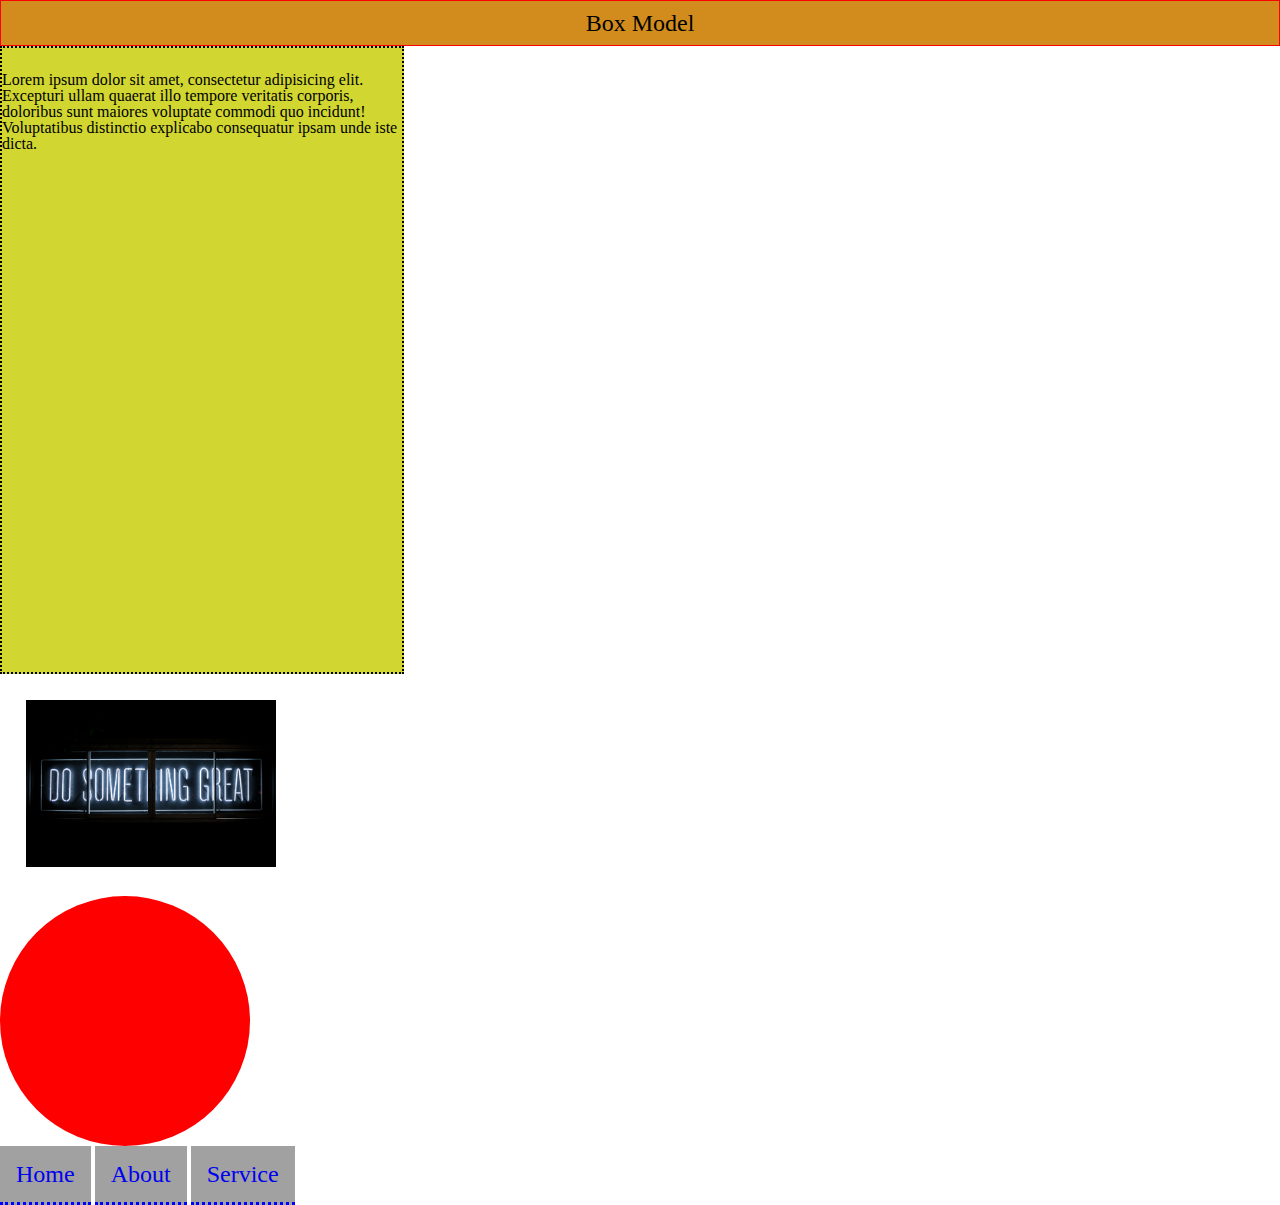
<file: block-BHaaap/index.html>
<!DOCTYPE html>
<html lang="eng">
    <head>
        <meta charset="UTF-8">
        <meta name="viewport" content="width=device-width, initial-scale=1.0">
        <title>Blog</title>
        <link rel="stylesheet" href="style.css">
    </head>
    <body>
         <header>
              <h1>box model</h1>
         </header>
        <main>
             <section>
                      <p class="paragraph">Lorem ipsum dolor sit amet, consectetur adipisicing elit. Excepturi ullam quaerat illo tempore veritatis corporis, doloribus sunt maiores voluptate commodi quo incidunt! Voluptatibus distinctio explicabo consequatur ipsam unde iste dicta.</p>
                      <img src="quote.jpg" alt="Quote">
                      <div class="circle"></div>
             </section>
         </main>
         <footer>
              <nav>
                <a href="#">Home</a>
                <a href="#">About</a>
                <a href="#">Service</a>
              </nav>
            </footer>
        
    </body>
</html>






<!---

### Create a web page with the following characteristics:

1. Heading element(h1) should be at the top of the page.
2. After the heading, there should be a paragraph.
3. After the paragraph add an image having all the corner rounded.
4. Below the image, there should be a circle with red background.
5. At the bottom of the page, there must be a footer containing few links.
6. The H1 has 1px red solid borders, background color #D18C1D, and 10px of space between the content and the border (padding)
7. The paragraph is contained in 600px by 400px boxes with 2px black dotted borders and background color #D1D631
8. Links have a 3px blue dashed border on the bottom only and background color #A1A1A1

- Using CSS resets is necessary.
- Use semantic tags and keep the nesting and indentation proper.

--->
</file>
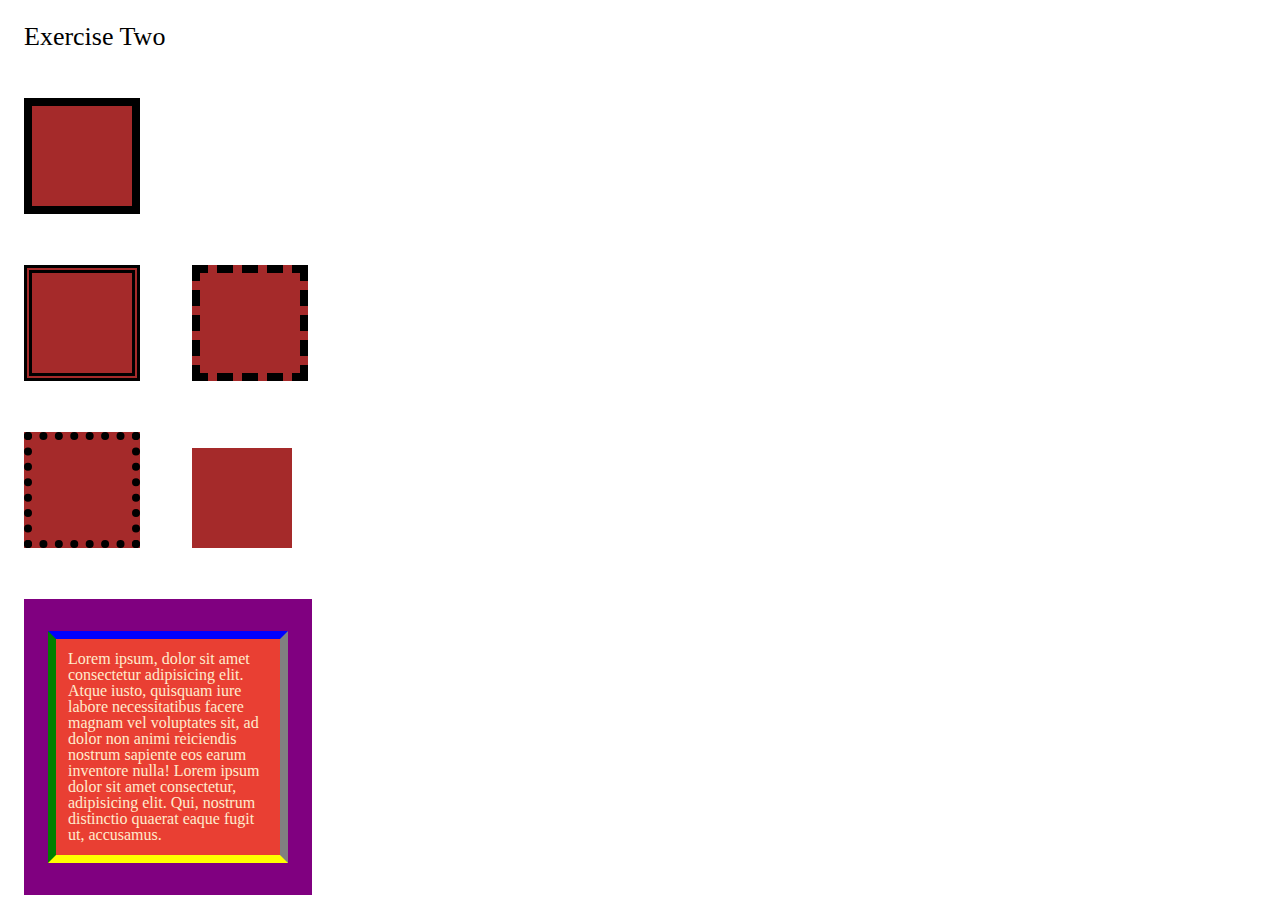
<file: block-BHaaaq/index.html>
<!DOCTYPE html>
<html lang="eng">
    <head>
        <meta charset="UTF-8">
        <meta name="viewport" content="width=device-width, initial-scale=1.0">
        <title>Blog</title>
        <link rel="stylesheet" href="style.css">
    </head>
     <body>
          <header>
              <h1>Exercise Two</h1>
          </header>
          <main>
              <section>
                   <div class="box"></div>
                   <div>
                       <div class="box doubled"></div>
                       <div class="box dashed"></div>
                   </div>
                  <div>
                       <div class="box dotted"></div>
                       <div class="box no-border"></div>
                  </div>
              </section>
              <section>
                    <div class="para-container">
                        <p>Lorem ipsum, dolor sit amet consectetur adipisicing elit. Atque iusto, quisquam iure labore necessitatibus facere magnam vel voluptates sit, ad dolor non animi reiciendis nostrum sapiente eos earum inventore nulla!
                        Lorem ipsum dolor sit amet consectetur, adipisicing elit. Qui, nostrum distinctio quaerat eaque fugit ut, accusamus.</p>
                  </div>
              </section>
          </main>
      </body>
</html>

<!---
### Create a page according to the layout shown below

![Box Model Exercise 2](https://raw.githubusercontent.com/suraj122/AC-STYLE-images/master/box-model/ex-2.png)

- Using CSS resets is necessary.
- Use semantic tags and keep the nesting and indentation proper.
--->
</file>
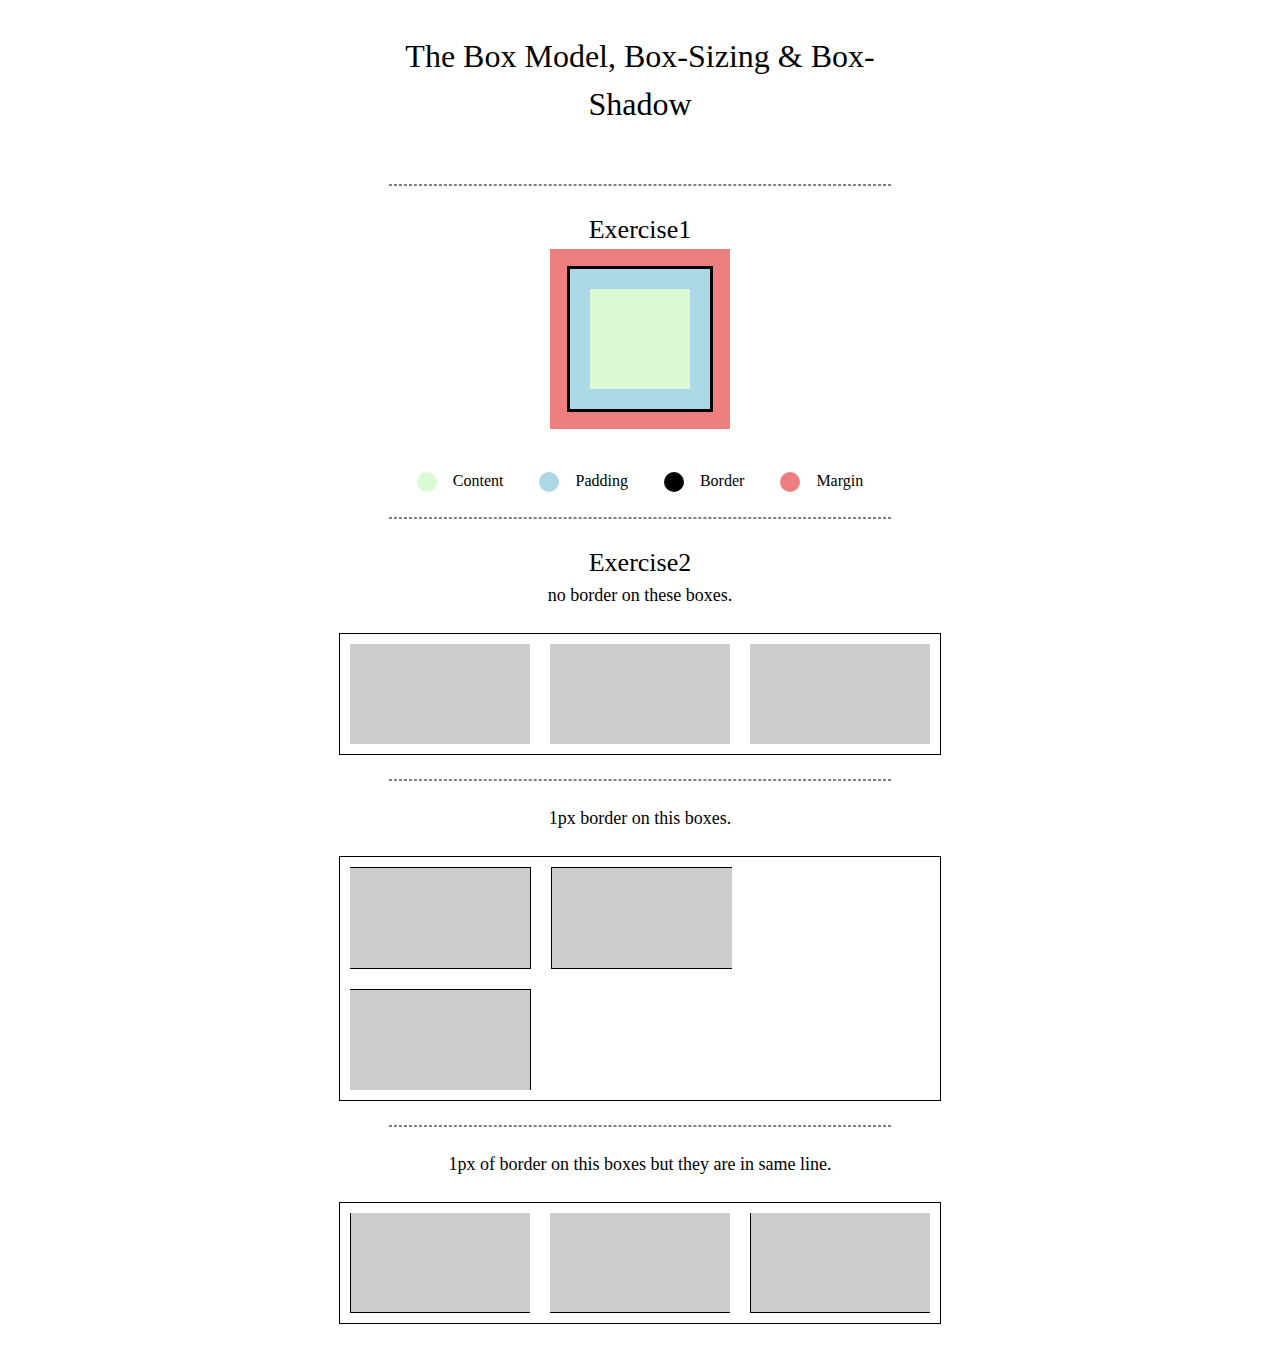
<file: block-BHaaau/index.html>
<!DOCTYPE html>
<html lang="eng">
    <head>
        <meta charset="UTF-8">
        <meta name="viewport" content="width=device-width, initial-scale=1.0">
        <title>Box Model-Assignment-3</title>
        <link rel="stylesheet" href="style.css">
    </head>
    <body>
        <header>
            <h1>The box model, box-sizing & box-<br>shadow</h1>
        </header>
        <hr>
        <main>
            <section>
                <h2>Exercise1</h2>
                <div class="box"></div>
                 <div class="marker-container">
                     <div class="marker">
                        <span class="circle content"></span>
                        <span>Content</span>
                     </div>
                     <div class="marker">
                        <span class="circle padding"></span>
                        <span>Padding</span>
                        
                     </div>
                     <div class="marker">
                        <span class="circle border"></span>
                        <span>Border</span>
                       
                     </div>
                     <div class="marker">
                        <span class="circle margin"></span>
                        <span>Margin</span>
                      </div>
                    </div>  
            </section>
            <hr>
            <section>
                  <h2>Exercise2</h2>
                  <p>no border on these boxes.</p>
                    <div class="container">
                        <span class="child-box"></span>
                        <span class="child-box"></span>
                        <span class="child-box"></span>
                   </div>
            </section>
            <hr>
            <section>
                <p>1px border on this boxes.</p>
                <div class="container">
                    <span class="child-box box1"></span>
                    <span class="child-box box2"></span>
                    <span class="child-box box3"></span>
               </div>
            </section>
            <hr>
            <section>
                <p>1px of border on this boxes but they are in same line.</p>
                <div class="container sub">
                    <span class="child-box child1 border-box"></span>
                    <span class="child-box child2 border-box"></span>
                    <span class="child-box child3 border-box"></span>
               </div>
            </section>
        </main>
    </body>
</html>

<!---
### Create a page according to the layout shown below

![Box Model Exercise 6](https://raw.githubusercontent.com/suraj122/AC-STYLE-images/master/box-model/ex-6.png)

#### Problems for exercise 2 in the layout

- Each parent container has width of 600px and border of 1px;
- Each children box has width 180px and height 100px as well as margin of 10px;
- Each child box which is having border has border-width 1px.
- Note in the first container the boxes do not have any border.

- Using CSS resets is necessary.
- Use semantic tags and keep the nesting and indentation proper.
--->
</file>
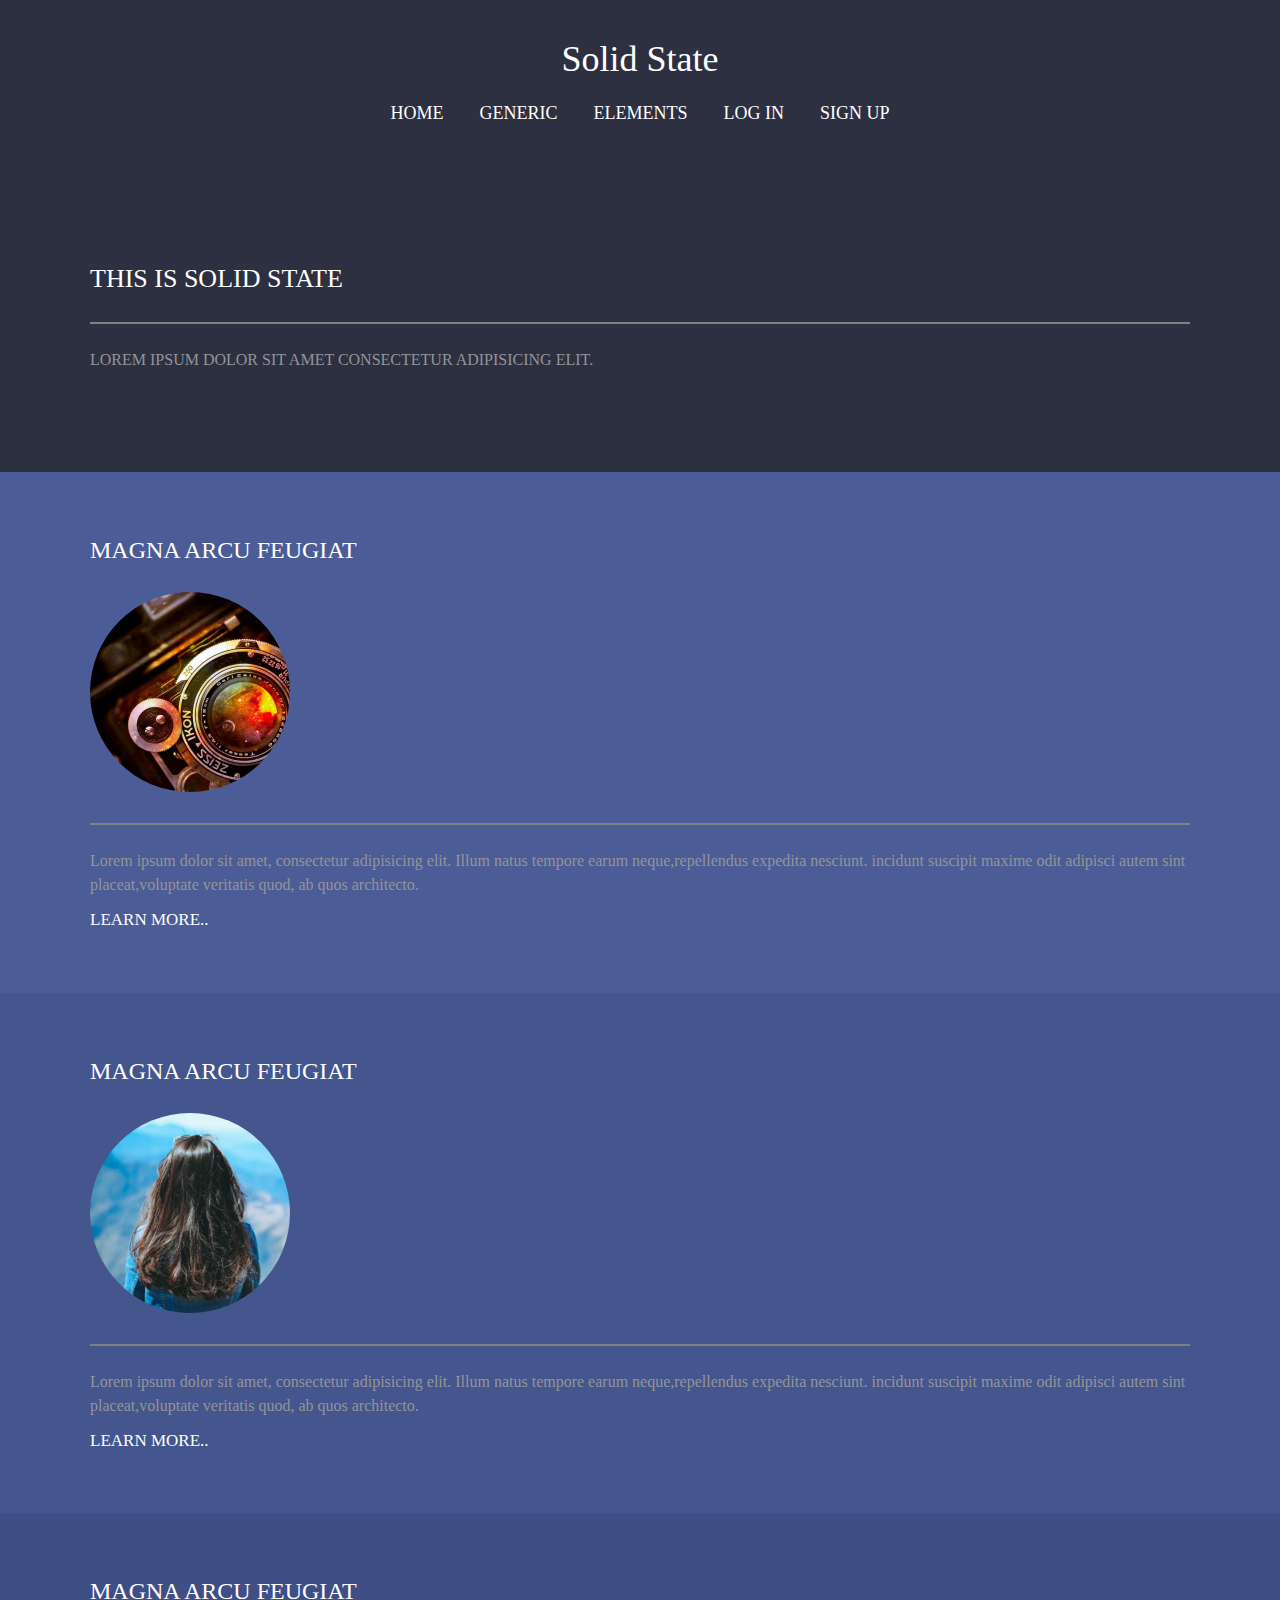
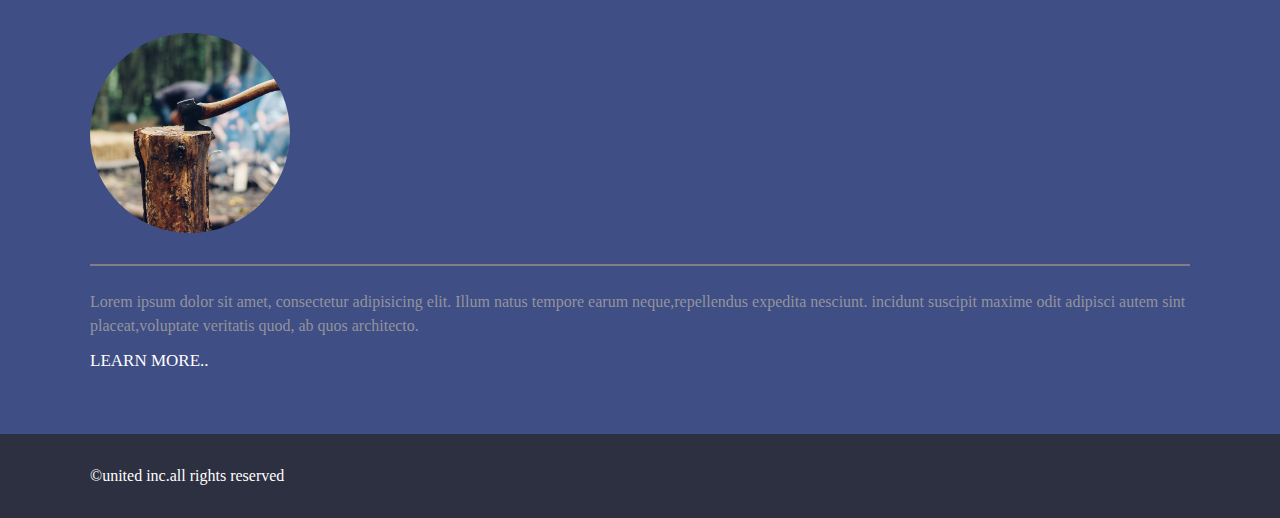
<file: block-BHaaav/index.html>
<!DOCTYPE html>
<html lang="eng">
    <head>
        <meta charset="UTF-8">
        <meta name="viewport" content="width=device-width", initial-scale="1.0">
        <title>Box Model Assignment-4</title>
        <link rel="stylesheet" href="style.css">
    </head>
    <body>
        <header class="header">
            <h1>solid state</h1>
            <nav class="link">
                <a href="#">home</a>
                <a href="#">generic</a>
                <a href="#">elements</a>
                <a href="#">log in</a>
                <a href="#">sign up</a>
            </nav>
        </header>
        <main>
            <section class="hero">
                <div class="container">
                    <h2>this is solid state</h2>
                    <hr>
                    <p class="paragraph">Lorem ipsum dolor sit amet consectetur adipisicing elit.</p>
                </div>
            </section>
            <section class="blog">
                <article class="article container">
                      <header>
                           <h3>magna arcu feugiat</h3>
                           <img src="meadia/assets/camera.jpg" alt="camera">
                      </header>    
                           <hr>
                           <p class="article-text">Lorem ipsum dolor sit amet, consectetur adipisicing elit. Illum natus tempore earum neque,repellendus expedita nesciunt.
                           incidunt suscipit maxime odit adipisci autem sint placeat,voluptate veritatis quod, ab quos architecto.</p>
                           <a class="text-link" href="#">learn more..</a>
                </article>
            </section>
            <section class="blog box1">
                <article class="article container">
                      <header>
                           <h3>magna arcu feugiat</h3>
                           <img src="meadia/assets/girl.jpeg" alt="View">
                      </header>    
                           <hr>
                           <p class="article-text">Lorem ipsum dolor sit amet, consectetur adipisicing elit. Illum natus tempore earum neque,repellendus expedita nesciunt.
                           incidunt suscipit maxime odit adipisci autem sint placeat,voluptate veritatis quod, ab quos architecto.</p>
                           <a class="text-link" href="#">learn more..</a>
                </article>
            </section>
            <section class="blog box2">
                <article class="article container">
                      <header>
                           <h3>magna arcu feugiat</h3>
                           <img src="meadia/assets/axe.jpeg" alt="Axe">
                      </header>    
                           <hr>
                           <p class="article-text">Lorem ipsum dolor sit amet, consectetur adipisicing elit. Illum natus tempore earum neque,repellendus expedita nesciunt.
                           incidunt suscipit maxime odit adipisci autem sint placeat,voluptate veritatis quod, ab quos architecto.</p>
                           <a class="text-link" href="#">learn more..</a>
                </article>
            </section>
        </main>
        <footer class="footer">
            <div class="container">
                <small>
                    &COPY;united inc.all rights reserved
                </small>
            </div>
        </footer>
    </body> 
</html>




<!---
### Create a page according to the layout shown below

![Box Model Exercise 7](https://raw.githubusercontent.com/suraj122/AC-STYLE-images/master/box-model/ex-7.png)

- Using CSS resets is necessary.
- Use semantic tags and keep the nesting and indentation proper.

--->
</file>
<file: block-BHaaap/style.css>
/* http://meyerweb.com/eric/tools/css/reset/ 
   v2.0 | 20110126
   License: none (public domain)
*/

html, body, div, span, applet, object, iframe,
h1, h2, h3, h4, h5, h6, p, blockquote, pre,
a, abbr, acronym, address, big, cite, code,
del, dfn, em, img, ins, kbd, q, s, samp,
small, strike, strong, sub, sup, tt, var,
b, u, i, center,
dl, dt, dd, ol, ul, li,
fieldset, form, label, legend,
table, caption, tbody, tfoot, thead, tr, th, td,
article, aside, canvas, details, embed, 
figure, figcaption, footer, header, hgroup, 
menu, nav, output, ruby, section, summary,
time, mark, audio, video {
	margin: 0;
	padding: 0;
	border: 0;
	font-size: 100%;
	font: inherit;
	vertical-align: baseline;
}
/* HTML5 display-role reset for older browsers */
article, aside, details, figcaption, figure, 
footer, header, hgroup, menu, nav, section {
	display: block;
}
body {
	line-height: 1;
}
ol, ul {
	list-style: none;
}
blockquote, q {
	quotes: none;
}
blockquote:before, blockquote:after,
q:before, q:after {
	content: '';
	content: none;
}
table {
	border-collapse: collapse;
	border-spacing: 0;
}

/* Custom Style */
h1 {
    border: 1px solid red;
    background-color: #D18C1D;
    padding: 10px;
    text-transform: capitalize;
    font-size: 24px;
    text-align: center;
}
img {
    width: 250px;
    border-radius: 24px;
    padding: 26px;
}
.circle {
    background-color: red;
    height: 250px;
    width: 250px;
    border-radius: 50%;
}
.paragraph {
    height: 600px;
    width: 400px;
    border: 2px;
    border-style: dotted;
    border-color: black;
    background-color: #D1D631;
    padding-top: 24px;
}

/* footer */
a {
    border-bottom: 3px;
    border-style: dotted;
    border-color: blue;
    background-color: #A1A1A1;
    display: inline-block;
    text-decoration: none;
    padding: 16px;
    font-size: 24px;
}
</file>
<file: block-BHaaaq/style.css>
/* http://meyerweb.com/eric/tools/css/reset/ 
   v2.0 | 20110126
   License: none (public domain)
*/

html, body, div, span, applet, object, iframe,
h1, h2, h3, h4, h5, h6, p, blockquote, pre,
a, abbr, acronym, address, big, cite, code,
del, dfn, em, img, ins, kbd, q, s, samp,
small, strike, strong, sub, sup, tt, var,
b, u, i, center,
dl, dt, dd, ol, ul, li,
fieldset, form, label, legend,
table, caption, tbody, tfoot, thead, tr, th, td,
article, aside, canvas, details, embed, 
figure, figcaption, footer, header, hgroup, 
menu, nav, output, ruby, section, summary,
time, mark, audio, video {
	margin: 0;
	padding: 0;
	border: 0;
	font-size: 100%;
	font: inherit;
	vertical-align: baseline;
}
/* HTML5 display-role reset for older browsers */
article, aside, details, figcaption, figure, 
footer, header, hgroup, menu, nav, section {
	display: block;
}
body {
	line-height: 1;
}
ol, ul {
	list-style: none;
}
blockquote, q {
	quotes: none;
}
blockquote:before, blockquote:after,
q:before, q:after {
	content: '';
	content: none;
}
table {
	border-collapse: collapse;
	border-spacing: 0;
}

/* Custom Style */

h1 {
    font-size: 26px;
    padding: 24px;
}
.box {
    height: 100px;
    width: 100px;
    border: 8px solid black;
    display: inline-block;
    margin: 24px;
    background-color: brown;
}
.doubled {
    border-style: double;
}
.dashed {
    border-style: dashed;
}
.dotted {
    border-style: dotted;
}
.no-border {
    border-style: none;
}
p {
    width: 200px;
    padding: 12px;
    font-size: 16px;
    color: blanchedalmond;
    background-color: rgb(233,63,51);
    border-top: 8px solid blue;
    border-bottom: 8px solid yellow;
    border-right: 8px solid gray;
    border-left: 8px solid green;
}
.para-container {
    background-color: purple;
    padding: 32px 24px;
    margin: 24px;
    display: inline-block;
}
</file>
<file: block-BHaaau/style.css>
/* http://meyerweb.com/eric/tools/css/reset/ 
   v2.0 | 20110126
   License: none (public domain)
*/

html, body, div, span, applet, object, iframe,
h1, h2, h3, h4, h5, h6, p, blockquote, pre,
a, abbr, acronym, address, big, cite, code,
del, dfn, em, img, ins, kbd, q, s, samp,
small, strike, strong, sub, sup, tt, var,
b, u, i, center,
dl, dt, dd, ol, ul, li,
fieldset, form, label, legend,
table, caption, tbody, tfoot, thead, tr, th, td,
article, aside, canvas, details, embed, 
figure, figcaption, footer, header, hgroup, 
menu, nav, output, ruby, section, summary,
time, mark, audio, video {
	margin: 0;
	padding: 0;
	border: 0;
	font-size: 100%;
	font: inherit;
	vertical-align: baseline;
}
/* HTML5 display-role reset for older browsers */
article, aside, details, figcaption, figure, 
footer, header, hgroup, menu, nav, section {
	display: block;
}
body {
	line-height: 1;
}
ol, ul {
	list-style: none;
}
blockquote, q {
	quotes: none;
}
blockquote:before, blockquote:after,
q:before, q:after {
	content: '';
	content: none;
}
table {
	border-collapse: collapse;
	border-spacing: 0;
}

/* Custom Style */

body {
    line-height: 1.5;
}
h1 {
    text-align: center;
    font-size: 32px;
    padding: 32px 188px;
    text-transform: capitalize;
}
hr {
    width: 500px;
    border-style: dashed;
    margin: 24px auto;
    border-color: gray;
}
h2 {
    font-size: 26px;
    text-align: center;
    margin-top: 20px;
}
.box {
    width: 100px;
    height: 100px;
    background-color: rgb(218,250,212);
    border: 20px solid rgb(173,216,230);
    margin: 20px     auto;
    outline: 3px solid black;
    box-shadow: 0 0 0 20px rgb(237,127,128);
}
.marker-container {
    text-align: center;
    margin-top: 60px;
}
.circle {
    height: 20px;
    width: 20px;
    border-radius: 50%;
    background-color: rgb(218,250,212);
    display: inline-block ;
    vertical-align: middle;
    margin-right: 12px;
}
.padding {
    background-color: rgb(173,216,230);
}
.border {
    background-color: black;
}
.margin {
    background-color: rgb(237,127,128);
}
.marker {
    display: inline-block;
    margin: 0 16px;
}
p {
    text-align: center;
    font-size: 18px;
}
.container {
    width: 600px;
    border: 1px solid black;
    margin: 24px auto;
    font-size: 0;
}
.child-box {
    background-color: rgb(204,204,204);
    height: 100px;
    width: 180px;
    margin: 10px;
    display: inline-block;
}
.box1 {
    border-top: 1px solid black;
    border-bottom: 1px solid black;
    border-right: 1px solid black;
}
.box2 {
    border-top: 1px solid black;
    border-bottom: 1px solid black;
    border-left: 1px solid black;
}
.box3 {
    border-top: 1px solid black;
    border-right: 1px solid black;
}
.sub {
    font-size: 0;
    
}
.child1 {
    border-bottom: 1px solid black;
    border-left: 1px solid black;
    
}
.child2 {
    border-bottom: 1px solid black;

}
.child3 {
    border-left: 1px solid black;
    border-bottom: 1px solid black;
}
.border-box {
    box-sizing: border-box;
}
</file>
<file: block-BHaaav/style.css>
/* http://meyerweb.com/eric/tools/css/reset/ 
   v2.0 | 20110126
   License: none (public domain)
*/

html, body, div, span, applet, object, iframe,
h1, h2, h3, h4, h5, h6, p, blockquote, pre,
a, abbr, acronym, address, big, cite, code,
del, dfn, em, img, ins, kbd, q, s, samp,
small, strike, strong, sub, sup, tt, var,
b, u, i, center,
dl, dt, dd, ol, ul, li,
fieldset, form, label, legend,
table, caption, tbody, tfoot, thead, tr, th, td,
article, aside, canvas, details, embed, 
figure, figcaption, footer, header, hgroup, 
menu, nav, output, ruby, section, summary,
time, mark, audio, video {
	margin: 0;
	padding: 0;
	border: 0;
	font-size: 100%;
	font: inherit;
	vertical-align: baseline;
}
/* HTML5 display-role reset for older browsers */
article, aside, details, figcaption, figure, 
footer, header, hgroup, menu, nav, section {
	display: block;
}
body {
	line-height: 1;
}
ol, ul {
	list-style: none;
}
blockquote, q {
	quotes: none;
}
blockquote:before, blockquote:after,
q:before, q:after {
	content: '';
	content: none;
}
table {
	border-collapse: collapse;
	border-spacing: 0;
}

/* Custom Style */

body {
    line-height: 1.5;
    font-size: 16px;
    color: white;
}
.container {
    width: 1100px;
    margin: 0 auto;
}
hr {
    margin: 24px auto;
    border: 0;
    border-bottom: 2px solid gray;
}
/* header */

.header {
    background-color: rgb(45,48,64);
    text-align: center;
    padding: 32px 0;
    
}
h1 {
     font-size: 36px;
     text-transform: capitalize;
     margin-bottom: 14px;
}
.header a {
    font-size: 18px;
    color: white;
    text-transform: uppercase;
    text-decoration: none;
    margin: 0 16px;
}
.hero {
    background-color: rgb(45,48,64);
    padding: 100px 0;
}
h2 {
    font-size: 26px;
    text-transform: uppercase;
}
.paragraph {
    font-size: 16px;
    color: rgb(147,148,156);
    text-transform: uppercase;
}
img {
    width: 200px;
    height: 200px;
    border-radius: 50%;
    object-fit: cover;
}
.blog {
    background-color: rgb(76,92,150);
    padding: 60px 0;
}
h3 {
    font-size: 24px;
    text-transform: uppercase;
    margin-bottom: 24px;
}
.article-text {
    font-size: 16px;
    color: rgb(147,148,156);
    margin-bottom: 10px ;
}
.text-link {
    font-size: 17px;
    color: white;
    text-transform: uppercase;
    text-decoration: none;
}
.box1 {
    background-color: rgb(69,85,141);
}
.box2 {
    background-color: rgb(63,78,133);
}
  /* footer */
.footer {
    background-color: rgb(45,48,64);
    padding: 30px 0;
    font-size: 16px;
}
</file>
